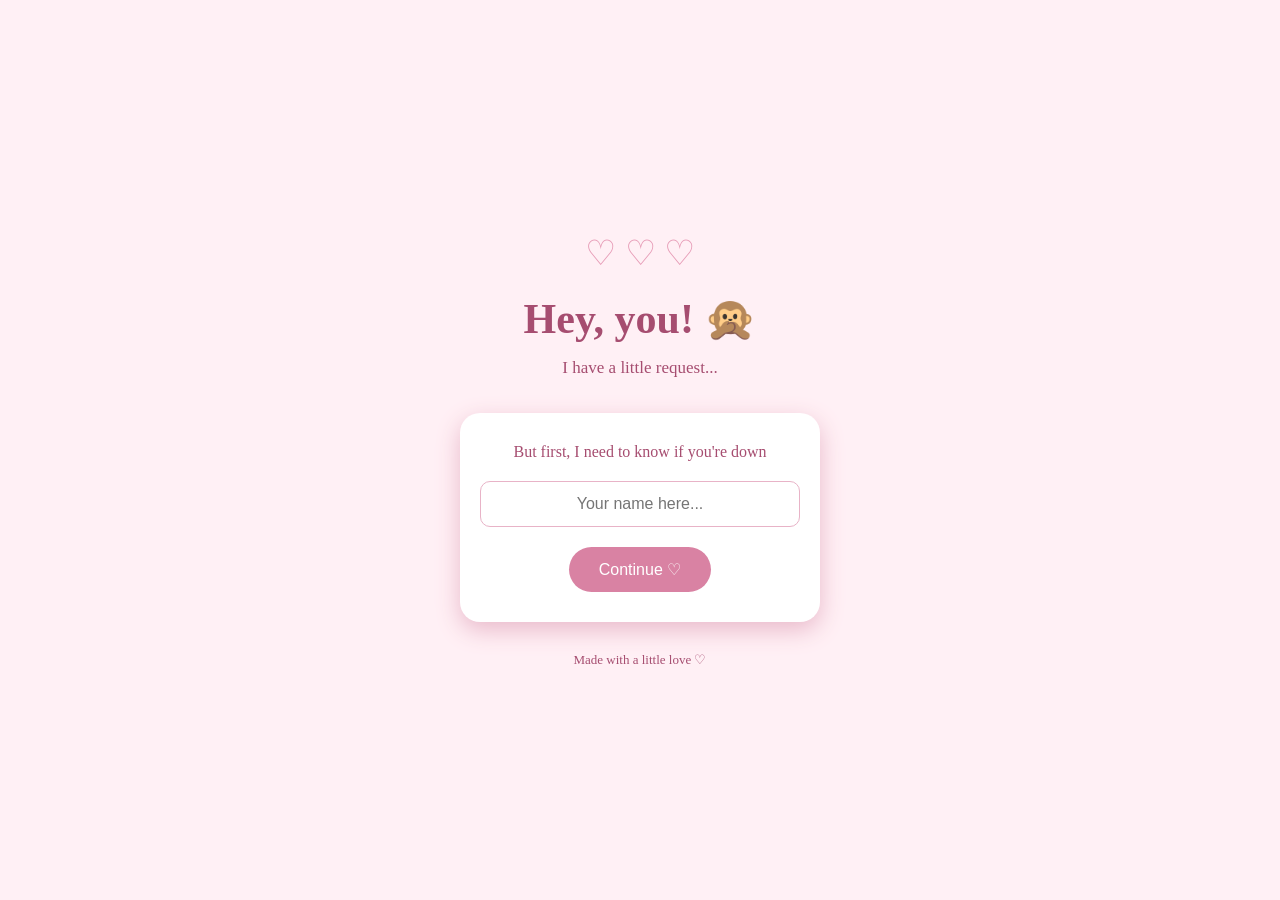
<file: index.html>
<!DOCTYPE html>
<html lang="en">
<head>
    <meta charset="UTF-8">
    <meta name="viewport" content="width=device-width, initial-scale=1.0">
    <title>A Little Surprise ♡</title>
    <link rel="stylesheet" href="style.css">
</head>
<body>

    <div class="container">
        <div class="hearts">♡ ♡ ♡</div>

        <h1>Hey, you! 🙊</h1>

        <p class="subtitle">
            I have a little request...
        </p>

        <div class="card">
            <p>But first, I need to know if you're down</p>

            <input
                type="text"
                id="name"
                placeholder="Your name here..."
            >

            <button onclick="continuePage()">
                Continue ♡
            </button>
        </div>

        <p class="footer">Made with a little love ♡</p>
    </div>

    <script>
        function continuePage() {
            let name = document.getElementById("name").value.trim();

            if (name === "") {
                alert("You have to tell me your name first! ♡");
                return;
            }

            localStorage.setItem("visitorName", name);
            window.location.href = "invitation.html";
        }
    </script>
</body>
</html>
</file>
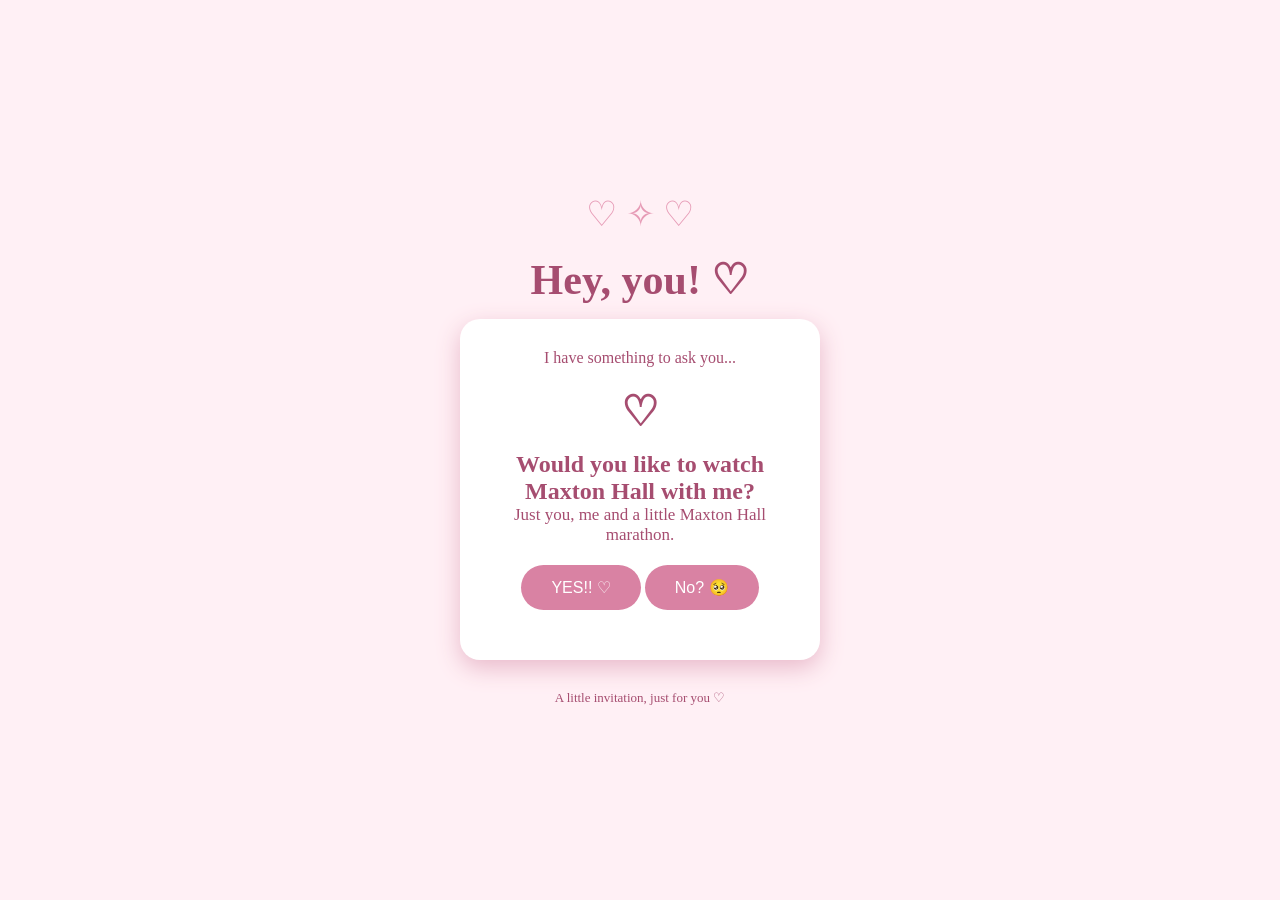
<file: invitation.html>
<!DOCTYPE html>
<html lang="en">
<head>
    <meta charset="UTF-8">
    <meta name="viewport" content="width=device-width, initial-scale=1.0">
    <title>A Question For You ♡</title>
    <link rel="stylesheet" href="style.css">
</head>
<body>

    <div class="container">

        <div class="hearts">♡ ✧ ♡</div>

        <h1 id="greeting">Hey, you!</h1>

        <div class="card">

            <p>I have something to ask you...</p>

            <h1>♡</h1>

            <h2>Would you like to watch Maxton Hall with me?</h2>

            <p class="subtitle">
                Just you, me and a little Maxton Hall marathon.
            </p>

            <div class="buttons">
                <button onclick="sayYes()">YES!! ♡</button>
                <button onclick="sayNo()">No? 🥺</button>
            </div>

            <p id="response"></p>

        </div>

        <p class="footer">A little invitation, just for you ♡</p>

    </div>

    <script>
        let name = localStorage.getItem("visitorName") || "you";

        document.getElementById("greeting").innerText =
            "Hey, " + name + "! ♡";

        function sayYes() {
            document.getElementById("response").innerHTML =
                "YAYYYY!! I was hoping you'd say yes! ♡";
        }

        function sayNo() {
            document.getElementById("response").innerHTML =
                "Awww, are you sure? 🥺";
        }
    </script>

</body>
</html>
</file>
<file: style.css>
* {
    margin: 0;
    padding: 0;
    box-sizing: border-box;
}

body {
    background: #fff0f5;
    font-family: Georgia, serif;
    min-height: 100vh;
    display: flex;
    align-items: center;
    justify-content: center;
    text-align: center;
    color: #a64d70;
}

.container {
    width: 90%;
    max-width: 400px;
    padding: 30px 20px;
}

.hearts {
    font-size: 35px;
    margin-bottom: 20px;
    color: #e69ab5;
}

h1 {
    font-size: 42px;
    margin-bottom: 15px;
}

.subtitle {
    font-size: 17px;
    margin-bottom: 35px;
}

.card {
    background: white;
    padding: 30px 20px;
    border-radius: 20px;
    box-shadow: 0 8px 25px #e9b9ca;
}

.card p {
    margin-bottom: 20px;
}

input {
    width: 100%;
    padding: 13px;
    border: 1px solid #e8b3c7;
    border-radius: 10px;
    margin-bottom: 20px;
    text-align: center;
    font-size: 16px;
}

button {
    background: #d982a3;
    color: white;
    border: none;
    padding: 13px 30px;
    border-radius: 25px;
    font-size: 16px;
    cursor: pointer;
}

button:hover {
    background: #bd6488;
}

.footer {
    margin-top: 30px;
    font-size: 13px;
}
</file>
